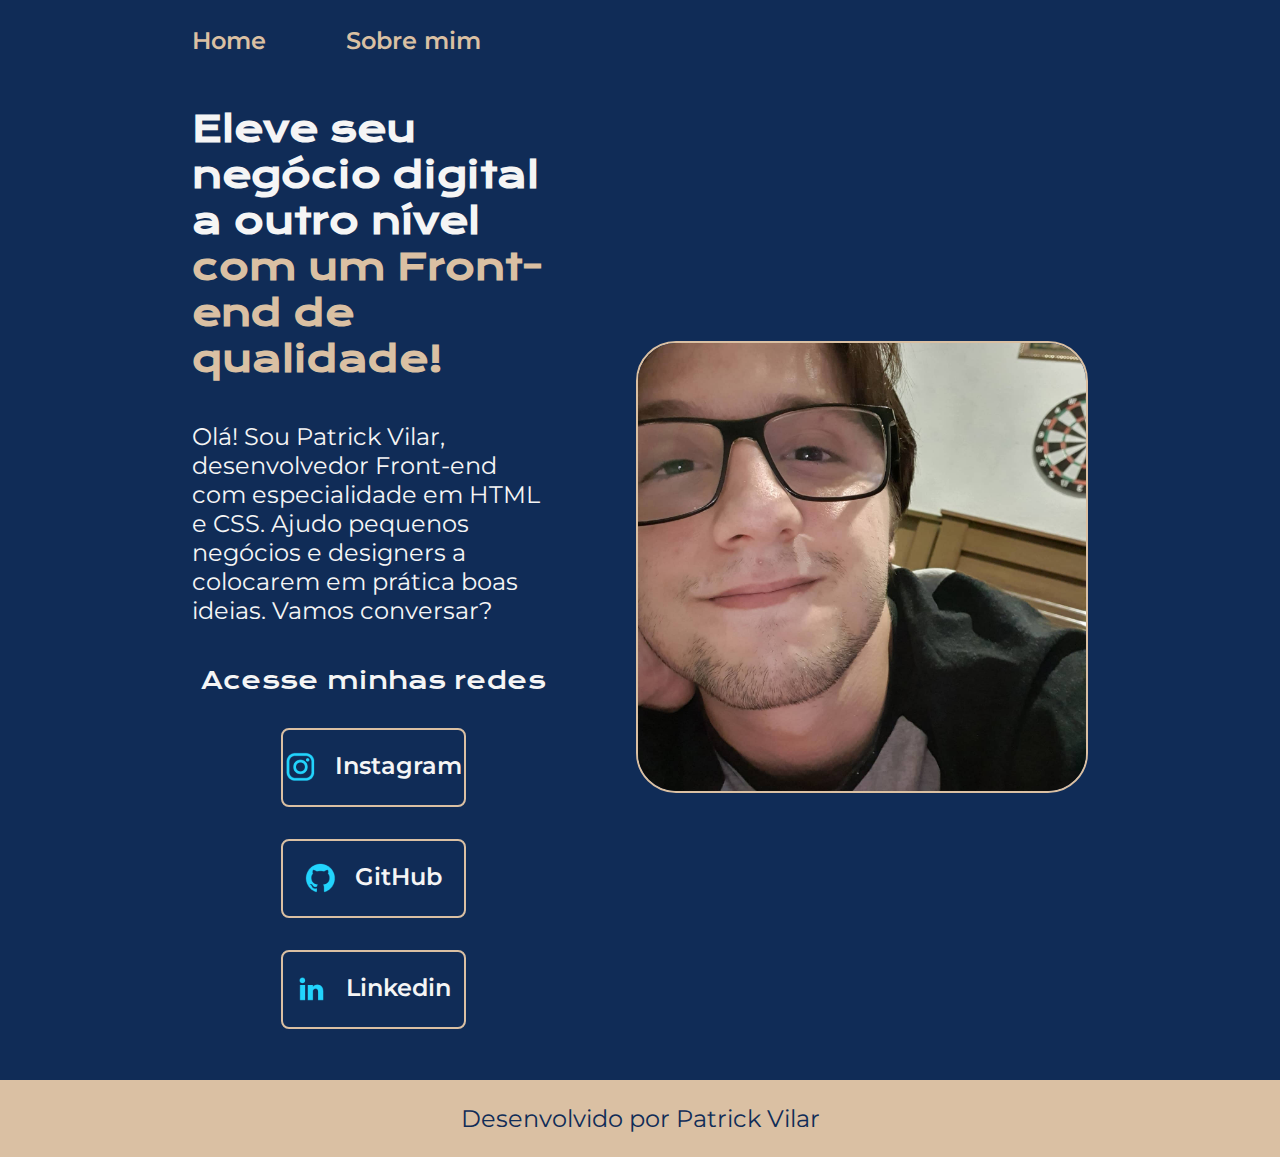
<file: index.html>
<!DOCTYPE html>
<html lang="pt-br">
<head>
  <meta charset="UTF-8">
  <meta name="viewport" content="width=device-width, initial-scale=1.0">
  <title>Portifólio</title>
  <link rel="stylesheet" href="./styles/style.css">
</head>
<body>
  <header class="cabecalho">
    <nav class="cabecalho__menu">
      <a class="cabecalho__menu__link" href="index.html">Home</a>
      <a class="cabecalho__menu__link" href="about.html">Sobre mim</a>
    </nav>
  </header>
  <main class="apresentacao">
    <section class="apresentacao__conteudo">
      <h1 class="apresentacao__conteudo__titulo">Eleve seu negócio digital a outro nível<strong class="texto-destaque"> com um Front-end de qualidade!</strong></h1>
      <p class="apresentacao__conteudo__paragrafo">Olá! Sou Patrick Vilar, desenvolvedor Front-end com especialidade em HTML e CSS. Ajudo pequenos negócios e designers a colocarem em prática boas ideias. Vamos conversar?</p>
      <div class="apresentacao__links">
        <h2 class="apresentacao__links__subtitulo">Acesse minhas redes</h2>
        <a class="apresentacao__links__link" href="https://www.instagram.com/trick.vilar/" target="_blank">
          <img src="assets/instagram.png">
          Instagram
        </a>
        <a class="apresentacao__links__link" href="https://github.com/Trickvilar" target="_blank">
          <img src="assets/github.png">
          GitHub
        </a>
        <a class="apresentacao__links__link" href="https://www.linkedin.com/in/patrick-vilar-2043091b9/" target="_blank">
          <img src="assets/linkedin.png">
          Linkedin
        </a>
      </div>
    </section>
    <img class="foto" src="./assets/imagem.jpg" alt="Foto de Perfil">
  </main>
  <footer class="rodape">
    <p>Desenvolvido por Patrick Vilar</p>
  </footer>
</body>
</html>
</file>
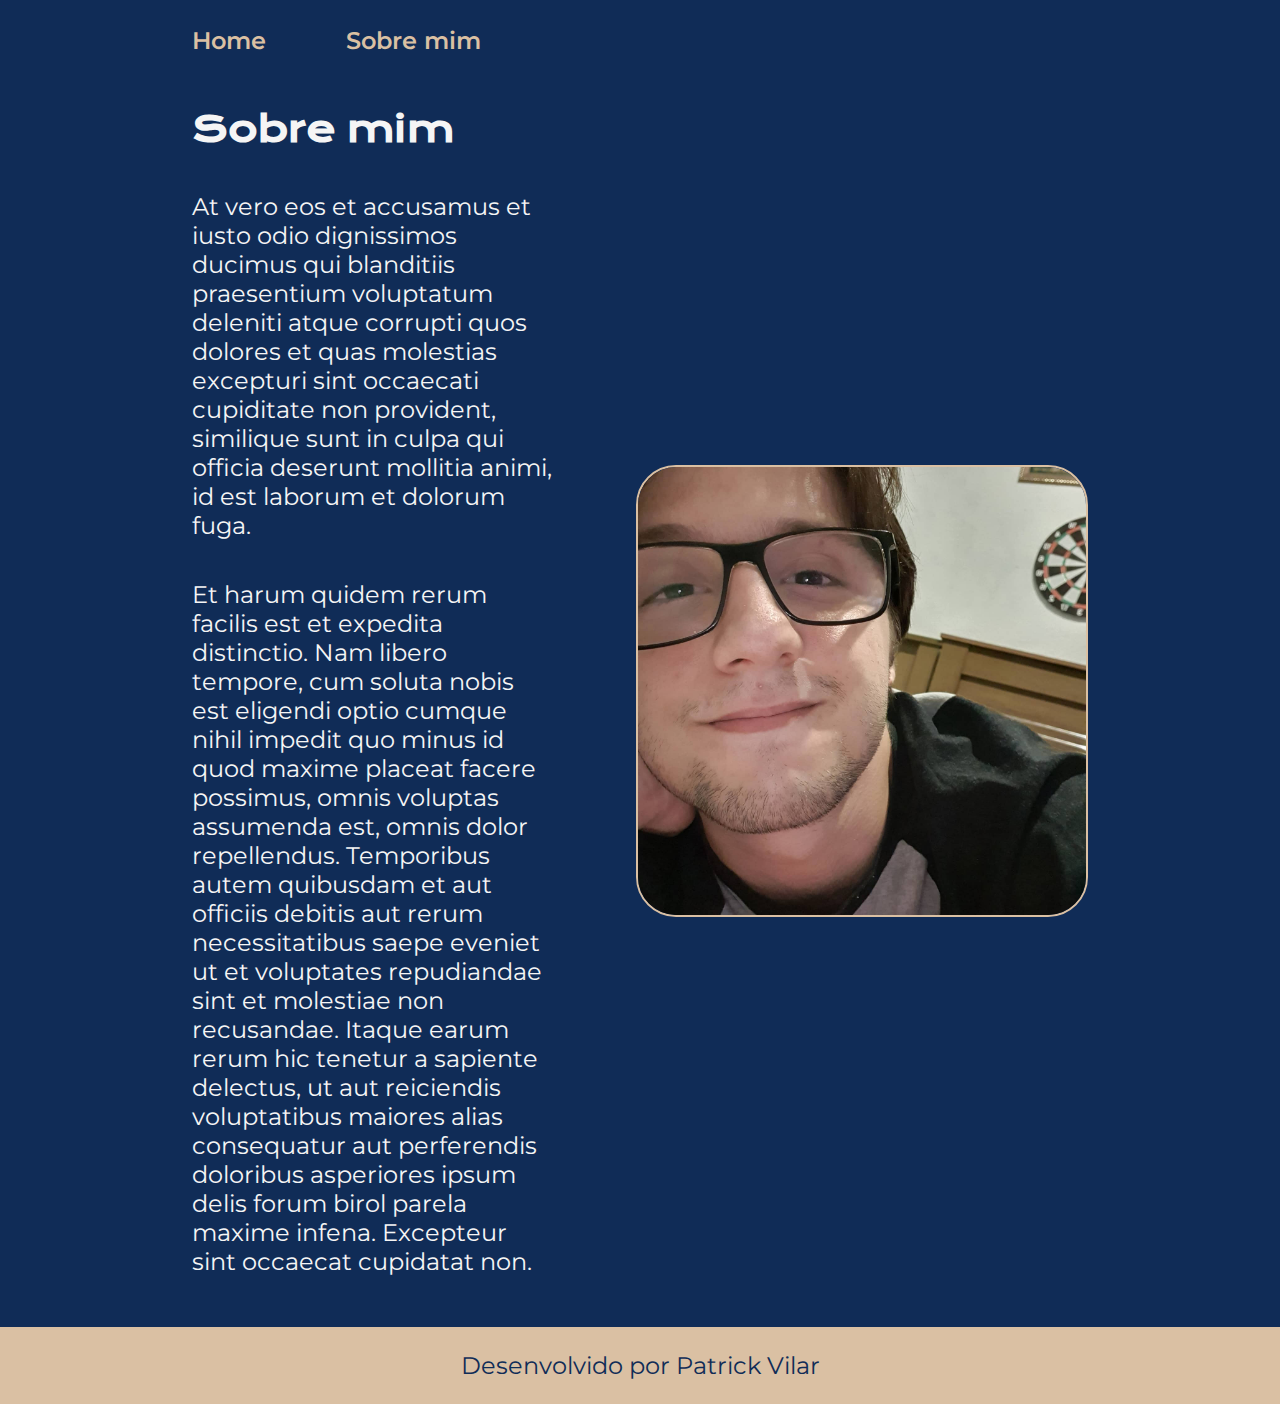
<file: about.html>
<!DOCTYPE html>
<html lang="pt-br">
<head>
  <meta charset="UTF-8">
  <meta name="viewport" content="width=device-width, initial-scale=1.0">
  <title>Sobre mim</title>
  <link rel="stylesheet" href="./styles/style.css">
</head>
<body>
  <header class="cabecalho">
    <nav class="cabecalho__menu">
      <a class="cabecalho__menu__link" href="index.html">Home</a>
      <a class="cabecalho__menu__link" href="about.html">Sobre mim</a>
    </nav>
  </header>
  <main class="apresentacao">
    <section class="apresentacao__conteudo">
      <h1 class="apresentacao__conteudo__titulo">Sobre mim</h1>
      <p class="apresentacao__conteudo__paragrafo">At vero eos et accusamus et iusto odio dignissimos ducimus qui blanditiis praesentium voluptatum deleniti atque corrupti quos dolores et quas molestias excepturi sint occaecati cupiditate non provident, similique sunt in culpa qui officia deserunt mollitia animi, id est laborum et dolorum fuga.</p>
      <p class="apresentacao__conteudo__paragrafo">Et harum quidem rerum facilis est et expedita distinctio. Nam libero tempore, cum soluta nobis est eligendi optio cumque nihil impedit quo minus id quod maxime placeat facere possimus, omnis voluptas assumenda est, omnis dolor repellendus. Temporibus autem quibusdam et aut officiis debitis aut rerum necessitatibus saepe eveniet ut et voluptates repudiandae sint et molestiae non recusandae. Itaque earum rerum hic tenetur a sapiente delectus, ut aut reiciendis voluptatibus maiores alias consequatur aut perferendis doloribus asperiores ipsum delis forum birol parela maxime infena. Excepteur sint occaecat cupidatat non.</p>
    </section>
    <img class="foto" src="./assets/imagem.jpg" alt="Foto de Perfil">
  </main>
  <footer class="rodape">
    <p>Desenvolvido por Patrick Vilar</p>
  </footer>
</body>
</html>
</file>
<file: styles/style.css>
@import url('https://fonts.googleapis.com/css2?family=Krona+One&family=Montserrat&display=swap');
@import url('https://fonts.googleapis.com/css2?family=Montserrat:wght@600&display=swap');

:root{
  --cor-primaria: #102C57;
  --cor-secundaria:#F5F5F5;
  --cor-terciaria:#DAC0A3;
  --cor-hover:#EADBC8;

  --font-primaria: 'Krona One', sans-serif;
  --font-secundaria: 'Montserrat', sans-serif;
}

*{
  margin: 0;
  padding: 0;

}

body{
  box-sizing: border-box;
  background-color:var(--cor-primaria);
  color:var(--cor-secundaria);
}

.cabecalho{
  padding: 2% 0% 0% 15%;
}

.cabecalho__menu{
  display: flex;
  gap: 80px;
}

.cabecalho__menu__link{
  font-family: var(--font-secundaria);
  font-size: 1.5rem;
  font-weight: 600;
  color: var(--cor-terciaria);
  text-decoration: none;
}

.apresentacao{
  display: flex;
  align-items: center;
  justify-content: space-between;
  padding:4% 15%;
  gap: 82px;
}

.apresentacao__conteudo{
  width: 50%;
  display: flex;
  flex-direction: column;
  gap: 40px;
}

.apresentacao__conteudo__titulo{
  font-size: 2.25rem;
  font-family: var(--font-primaria);
}

.apresentacao__conteudo__paragrafo{
  font-size: 1.5rem;
  font-family: var(--font-secundaria);
}

.texto-destaque{
  color: var(--cor-terciaria);
}

.apresentacao__links{
  display: flex;
  flex-direction: column;
  align-items: center;
  gap: 32px;
  justify-content: space-between;
}

.apresentacao__links__subtitulo{
  font-family: var(--font-primaria);
  font-weight: 400;
  font-size: 1.5rem;
}

.apresentacao__links__link{
  display: flex;
  justify-content: center;
  gap: 18px;
  width: 50%;
  text-align: center;
  border: 2px solid var(--cor-terciaria);
  border-radius: 8px;
  font-size: 1.5rem;
  padding: 21.5px 0;
  color: var(--cor-secundaria);
  text-decoration: none;
  font-family: var(--font-secundaria);
  font-weight: 600;
  transition: 0.7s;
}

.apresentacao__links__link:hover{
  background-color: var(--cor-hover);

}

.foto{
  width: 50%;
  border: 2px solid var(--cor-terciaria);
  border-radius: 40px;
}

.rodape{
  background-color: var(--cor-terciaria);
  color: var(--cor-primaria);
  padding: 24px;
  text-align: center;
  font-family: var(--font-secundaria);
  font-size: 1.5rem;
}

@media (max-width: 1250px){
  
  .cabecalho{
    padding: 8%;
  }

  .cabecalho__menu{
    justify-content: center;
  }
  
  .apresentacao{
    flex-direction: column-reverse;
    padding: 5%;
  }

  .apresentacao__conteudo{
    width: auto;
  }
}
</file>
